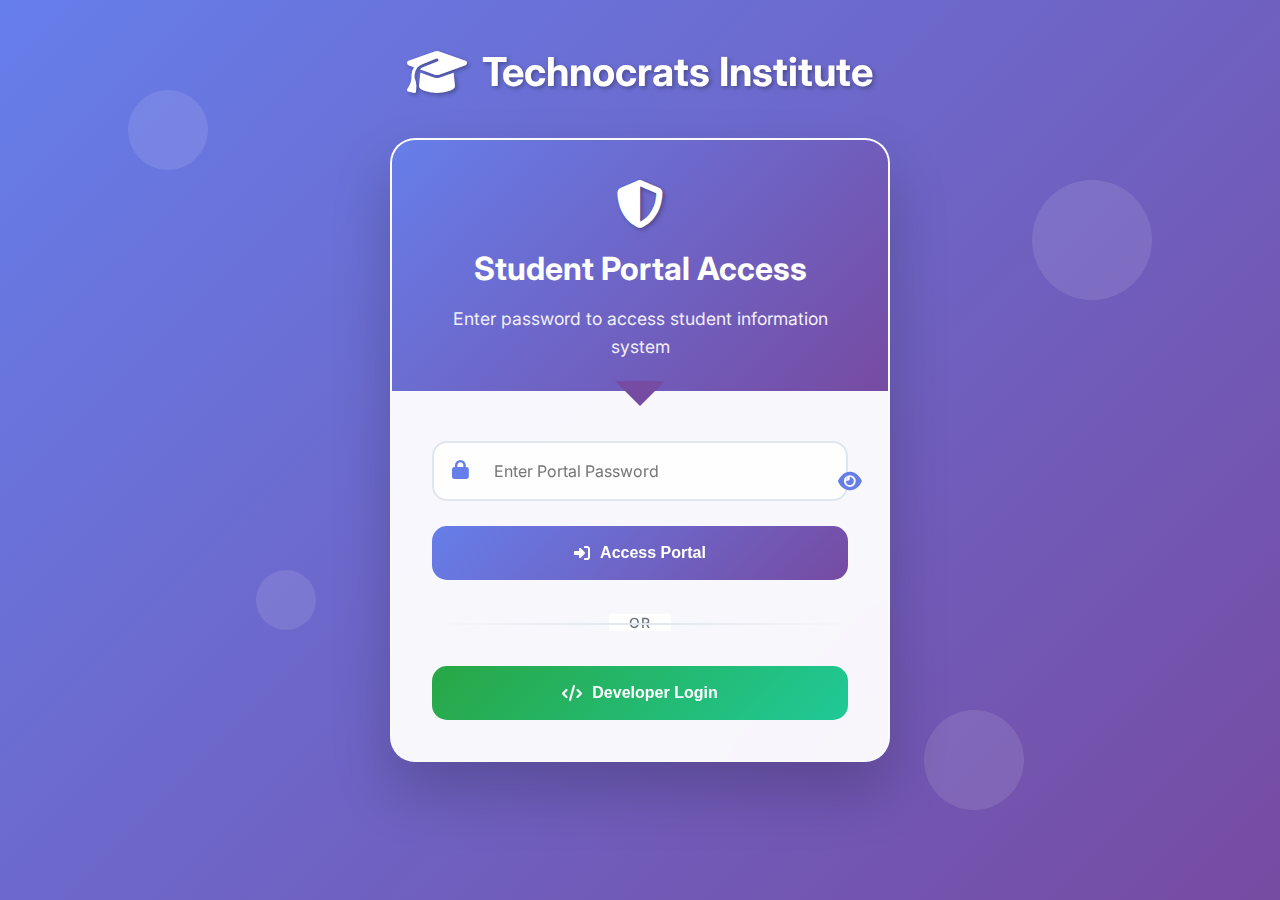
<file: index.html>
<!DOCTYPE html>
<html lang="en">
<head>
    <meta charset="UTF-8">
    <meta name="viewport" content="width=device-width, initial-scale=1.0">
    <title>Student Portal - Technocrats Institute</title>
    <link rel="preconnect" href="https://fonts.googleapis.com">
    <link rel="preconnect" href="https://fonts.gstatic.com" crossorigin>
    <link href="https://fonts.googleapis.com/css2?family=Inter:wght@400;500;600;700&display=swap" rel="stylesheet">
    <link rel="stylesheet" href="https://cdnjs.cloudflare.com/ajax/libs/font-awesome/6.4.0/css/all.min.css">
    <meta name="description" content="Secure access to Technocrats Institute Student Portal">
    <meta name="author" content="Stranger Bot">
    <style>
        /* Reset and Base Styles */
        * {
            margin: 0;
            padding: 0;
            box-sizing: border-box;
        }

        body {
            font-family: 'Inter', -apple-system, BlinkMacSystemFont, 'Segoe UI', Roboto, sans-serif;
            line-height: 1.6;
            color: #333;
            min-height: 100vh;
            overflow-x: hidden;
            background: linear-gradient(135deg, #667eea 0%, #764ba2 100%);
            position: relative;
        }

        .container {
            max-width: 1200px;
            margin: 0 auto;
            padding: 0 20px;
        }

        /* Background Animation */
        .bg-animation {
            position: fixed;
            top: 0;
            left: 0;
            width: 100%;
            height: 100%;
            z-index: -1;
            overflow: hidden;
        }

        .floating-shapes {
            position: relative;
            width: 100%;
            height: 100%;
        }

        .shape {
            position: absolute;
            background: rgba(255, 255, 255, 0.1);
            border-radius: 50%;
            animation: float 6s ease-in-out infinite;
        }

        .shape-1 { width: 80px; height: 80px; top: 10%; left: 10%; animation-delay: 0s; animation-duration: 8s; }
        .shape-2 { width: 120px; height: 120px; top: 20%; right: 10%; animation-delay: 1s; animation-duration: 10s; }
        .shape-3 { width: 60px; height: 60px; bottom: 30%; left: 20%; animation-delay: 2s; animation-duration: 7s; }
        .shape-4 { width: 100px; height: 100px; bottom: 10%; right: 20%; animation-delay: 3s; animation-duration: 9s; }

        @keyframes float {
            0%, 100% { transform: translateY(0) rotate(0deg); opacity: 0.7; }
            50% { transform: translateY(-20px) rotate(180deg); opacity: 1; }
        }

        /* Auth Screen Styles */
        .auth-screen {
            display: flex;
            flex-direction: column;
            align-items: center;
            justify-content: center;
            min-height: 100vh;
            padding: 20px;
            position: relative;
            z-index: 1;
        }

        .header {
            position: absolute;
            top: 40px;
            left: 50%;
            transform: translateX(-50%);
            text-align: center;
        }

        .logo {
            display: flex;
            align-items: center;
            justify-content: center;
            gap: 15px;
            color: white;
        }

        .logo i {
            font-size: 3em;
            text-shadow: 2px 2px 4px rgba(0, 0, 0, 0.3);
        }

        .logo h1 {
            font-size: 2.5em;
            font-weight: 700;
            text-shadow: 2px 2px 4px rgba(0, 0, 0, 0.3);
        }

        .auth-card {
            background: rgba(255, 255, 255, 0.95);
            backdrop-filter: blur(20px);
            border-radius: 25px;
            box-shadow: 0 30px 60px rgba(0, 0, 0, 0.2);
            padding: 0;
            max-width: 500px;
            width: 100%;
            border: 2px solid rgba(255, 255, 255, 0.3);
            overflow: hidden;
            transform: translateY(0);
            transition: all 0.5s cubic-bezier(0.4, 0, 0.2, 1);
            opacity: 1;
        }

        .card-header {
            background: linear-gradient(135deg, #667eea 0%, #764ba2 100%);
            color: white;
            padding: 40px 30px 30px;
            text-align: center;
            position: relative;
        }

        .card-header::after {
            content: '';
            position: absolute;
            bottom: -15px;
            left: 50%;
            transform: translateX(-50%);
            width: 0;
            height: 0;
            border-left: 25px solid transparent;
            border-right: 25px solid transparent;
            border-top: 25px solid #764ba2;
        }

        .security-icon {
            font-size: 3em;
            margin-bottom: 15px;
            display: block;
            text-shadow: 2px 2px 4px rgba(0, 0, 0, 0.3);
        }

        .card-header h2 {
            font-size: 2em;
            margin-bottom: 10px;
            font-weight: 700;
        }

        .card-header p {
            font-size: 1.1em;
            opacity: 0.9;
        }

        .card-body {
            padding: 50px 40px 40px;
        }

        .login-form {
            display: flex;
            flex-direction: column;
            gap: 25px;
        }

        .input-group {
            position: relative;
            display: flex;
            align-items: center;
        }

        .input-group i {
            position: absolute;
            left: 20px;
            color: #667eea;
            font-size: 1.2em;
            z-index: 2;
        }

        .input-group input {
            width: 100%;
            padding: 18px 20px 18px 60px;
            border: 2px solid #e0e6ed;
            border-radius: 15px;
            font-size: 16px;
            font-family: inherit;
            transition: all 0.3s ease;
            outline: none;
            background: rgba(255, 255, 255, 0.9);
        }

        .input-group input:focus {
            border-color: #667eea;
            box-shadow: 0 0 0 4px rgba(102, 126, 234, 0.1);
            transform: translateY(-2px);
        }

        .toggle-password {
            position: absolute;
            right: 20px;
            background: none;
            border: none;
            color: #667eea;
            cursor: pointer;
            font-size: 1.1em;
            padding: 5px;
            transition: color 0.3s ease;
            z-index: 2;
        }

        .toggle-password:hover {
            color: #5a6fd8;
        }

        .login-btn {
            padding: 18px 35px;
            border: none;
            border-radius: 15px;
            font-size: 16px;
            font-weight: 600;
            cursor: pointer;
            transition: all 0.3s ease;
            display: flex;
            align-items: center;
            justify-content: center;
            gap: 10px;
            background: linear-gradient(135deg, #667eea 0%, #764ba2 100%);
            color: white;
        }

        .login-btn:hover {
            transform: translateY(-3px);
            box-shadow: 0 15px 30px rgba(102, 126, 234, 0.4);
        }

        .login-btn:disabled {
            background: #ccc;
            cursor: not-allowed;
            transform: none;
            box-shadow: none;
        }

        .developer-btn {
            background: linear-gradient(135deg, #28a745 0%, #20c997 100%);
            color: white;
            border: none;
            padding: 18px 35px;
            border-radius: 15px;
            font-size: 16px;
            font-weight: 600;
            cursor: pointer;
            transition: all 0.3s ease;
            display: flex;
            align-items: center;
            justify-content: center;
            gap: 10px;
            width: 100%;
        }

        .developer-btn:hover {
            transform: translateY(-3px);
            box-shadow: 0 15px 30px rgba(40, 167, 69, 0.4);
        }

        /* Portal Screen Styles */
        .portal-screen {
            display: none;
            min-height: 100vh;
        }

        .portal-header {
            background: rgba(255, 255, 255, 0.95);
            backdrop-filter: blur(10px);
            box-shadow: 0 2px 20px rgba(0, 0, 0, 0.1);
            position: sticky;
            top: 0;
            z-index: 1000;
            border-bottom: 3px solid #667eea;
        }

        .portal-header-content {
            display: flex;
            justify-content: space-between;
            align-items: center;
            padding: 1rem 0;
        }

        .portal-logo {
            display: flex;
            align-items: center;
            gap: 15px;
        }

        .portal-logo i {
            font-size: 2.5em;
            color: #667eea;
        }

        .portal-logo h1 {
            color: #333;
            font-size: 1.8em;
            font-weight: 700;
        }

        .logout-btn {
            background: linear-gradient(135deg, #dc3545, #c82333);
            color: white;
            border: none;
            padding: 10px 20px;
            border-radius: 8px;
            font-weight: 600;
            cursor: pointer;
            transition: all 0.3s ease;
        }

        .logout-btn:hover {
            transform: translateY(-2px);
            box-shadow: 0 5px 15px rgba(220, 53, 69, 0.3);
        }

        .main-content {
            padding: 40px 0;
        }

        .hero-section {
            text-align: center;
            margin-bottom: 50px;
        }

        .hero-content h2 {
            font-size: 3em;
            color: white;
            margin-bottom: 20px;
            font-weight: 700;
            text-shadow: 2px 2px 4px rgba(0, 0, 0, 0.3);
        }

        .hero-content p {
            font-size: 1.3em;
            color: rgba(255, 255, 255, 0.9);
            max-width: 600px;
            margin: 0 auto;
            text-shadow: 1px 1px 2px rgba(0, 0, 0, 0.3);
        }

        .portal-card {
            background: rgba(255, 255, 255, 0.95);
            backdrop-filter: blur(15px);
            border-radius: 25px;
            box-shadow: 0 25px 50px rgba(0, 0, 0, 0.15);
            padding: 50px;
            max-width: 1000px;
            width: 100%;
            margin: 0 auto;
            border: 2px solid rgba(255, 255, 255, 0.3);
        }

        .search-section {
            margin-bottom: 40px;
        }

        .search-input-group {
            display: flex;
            gap: 15px;
            margin-bottom: 20px;
        }

        .input-field {
            flex: 1;
            padding: 18px 25px;
            border: 2px solid #e0e6ed;
            border-radius: 15px;
            font-size: 16px;
            font-family: inherit;
            transition: all 0.3s ease;
            outline: none;
            background: rgba(255, 255, 255, 0.9);
        }

        .input-field:focus {
            border-color: #667eea;
            box-shadow: 0 0 0 4px rgba(102, 126, 234, 0.1);
            transform: translateY(-2px);
        }

        .search-btn {
            background: linear-gradient(135deg, #667eea 0%, #764ba2 100%);
            color: white;
            border: none;
            padding: 18px 35px;
            border-radius: 15px;
            font-size: 16px;
            font-weight: 600;
            cursor: pointer;
            transition: all 0.3s ease;
            white-space: nowrap;
            display: flex;
            align-items: center;
            gap: 10px;
        }

        .search-btn:hover {
            transform: translateY(-3px);
            box-shadow: 0 15px 30px rgba(102, 126, 234, 0.4);
        }

        .search-btn:disabled {
            background: #ccc;
            cursor: not-allowed;
            transform: none;
            box-shadow: none;
        }

        /* Loading, Messages and ID Card styles */
        .loading {
            display: none;
            text-align: center;
            margin: 30px 0;
        }

        .spinner {
            width: 50px;
            height: 50px;
            border: 4px solid #f3f3f3;
            border-top: 4px solid #667eea;
            border-radius: 50%;
            animation: spin 1s linear infinite;
            margin: 0 auto 20px;
        }

        @keyframes spin {
            0% { transform: rotate(0deg); }
            100% { transform: rotate(360deg); }
        }

        .error-message, .success-message {
            display: none;
            padding: 18px 25px;
            border-radius: 12px;
            margin-top: 20px;
            font-weight: 500;
        }

        .error-message {
            background: linear-gradient(135deg, #ff6b6b, #ee5a6f);
            color: white;
            border-left: 5px solid #d63031;
        }

        .success-message {
            background: linear-gradient(135deg, #51cf66, #40c057);
            color: white;
            border-left: 5px solid #00b894;
        }

        .id-card {
            display: none;
            background: linear-gradient(135deg, #ffffff 0%, #f8f9ff 100%);
            border-radius: 20px;
            box-shadow: 0 20px 40px rgba(0, 0, 0, 0.15);
            padding: 0;
            margin-top: 40px;
            border: 3px solid #667eea;
            overflow: hidden;
        }

        .id-card-header {
            text-align: center;
            background: linear-gradient(135deg, #667eea 0%, #764ba2 100%);
            color: white;
            padding: 25px;
            position: relative;
        }

        .id-card-header::after {
            content: '';
            position: absolute;
            bottom: -10px;
            left: 50%;
            transform: translateX(-50%);
            width: 0;
            height: 0;
            border-left: 20px solid transparent;
            border-right: 20px solid transparent;
            border-top: 20px solid #764ba2;
        }

        .id-card-header h3 {
            font-size: 1.8em;
            margin-bottom: 8px;
            font-weight: 700;
        }

        .id-card-body {
            display: grid;
            grid-template-columns: 250px 1fr;
            gap: 40px;
            padding: 40px;
            align-items: start;
        }

        .student-photo {
            text-align: center;
        }

        .photo-placeholder, .photo-img {
            width: 200px;
            height: 250px;
            border-radius: 15px;
            border: 3px solid #e0e6ed;
            display: flex;
            flex-direction: column;
            align-items: center;
            justify-content: center;
            background: linear-gradient(135deg, #f8f9fa, #e9ecef);
            color: #6c757d;
            font-size: 16px;
            margin: 0 auto 20px;
            box-shadow: 0 10px 25px rgba(0, 0, 0, 0.1);
        }

        .photo-placeholder i {
            font-size: 3em;
            margin-bottom: 15px;
            color: #adb5bd;
        }

        .photo-img {
            object-fit: cover;
            display: none;
        }

        .student-details {
            display: grid;
            gap: 20px;
        }

        .detail-row {
            display: grid;
            grid-template-columns: 220px 1fr;
            gap: 20px;
            padding: 20px 0;
            border-bottom: 2px solid #f1f3f4;
            transition: all 0.3s ease;
        }

        .detail-row:hover {
            background: rgba(102, 126, 234, 0.05);
            padding-left: 10px;
            border-radius: 10px;
        }

        .detail-row:last-child {
            border-bottom: none;
        }

        .detail-label {
            font-weight: 600;
            color: #495057;
            text-transform: uppercase;
            font-size: 0.9em;
            letter-spacing: 1px;
            display: flex;
            align-items: center;
        }

        .detail-value {
            color: #212529;
            font-size: 1.1em;
            font-weight: 500;
        }

        .print-btn {
            background: linear-gradient(135deg, #28a745, #20c997);
            color: white;
            border: none;
            padding: 15px 30px;
            border-radius: 12px;
            font-size: 16px;
            font-weight: 600;
            cursor: pointer;
            transition: all 0.3s ease;
            display: inline-flex;
            align-items: center;
            gap: 10px;
            margin-top: 20px;
        }

        .print-btn:hover {
            transform: translateY(-2px);
            box-shadow: 0 10px 25px rgba(40, 167, 69, 0.3);
        }

        /* Alert Messages */
        .alert-container {
            position: fixed;
            top: 30px;
            right: 30px;
            z-index: 1000;
            max-width: 400px;
        }

        .alert {
            padding: 20px 25px;
            border-radius: 12px;
            margin-bottom: 15px;
            font-weight: 500;
            display: flex;
            align-items: center;
            gap: 15px;
            transform: translateX(450px);
            transition: all 0.5s cubic-bezier(0.4, 0, 0.2, 1);
            opacity: 0;
        }

        .alert.show {
            transform: translateX(0);
            opacity: 1;
        }

        .alert.error {
            background: linear-gradient(135deg, #dc3545, #c82333);
            color: white;
            border-left: 5px solid #a71e2a;
        }

        .alert.success {
            background: linear-gradient(135deg, #28a745, #20c997);
            color: white;
            border-left: 5px solid #1e7e34;
        }

        .alert.warning {
            background: linear-gradient(135deg, #ffc107, #fd7e14);
            color: #333;
            border-left: 5px solid #d39e00;
        }

        .alert.info {
            background: linear-gradient(135deg, #17a2b8, #007bff);
            color: white;
            border-left: 5px solid #117a8b;
        }

        .alert i {
            font-size: 1.5em;
            min-width: 24px;
        }

        /* Footer */
        .footer {
            background: linear-gradient(135deg, #2c3e50, #34495e);
            color: white;
            text-align: center;
            padding: 40px 20px;
            margin-top: 60px;
        }

        .footer p {
            margin-bottom: 5px;
        }

        /* Responsive Design */
        @media (max-width: 768px) {
            .header {
                position: relative;
                top: 0;
                transform: none;
                margin-bottom: 40px;
            }
            
            .logo h1 {
                font-size: 2em;
            }
            
            .auth-card {
                max-width: 100%;
            }
            
            .card-body {
                padding: 40px 25px 30px;
            }
            
            .portal-card {
                padding: 30px 20px;
            }
            
            .search-input-group {
                flex-direction: column;
            }
            
            .id-card-body {
                grid-template-columns: 1fr;
                gap: 30px;
                text-align: center;
            }
            
            .detail-row {
                grid-template-columns: 1fr;
                text-align: center;
                gap: 10px;
            }
            
            .hero-content h2 {
                font-size: 2.2em;
            }
        }

        @media (max-width: 480px) {
            .logo h1 {
                font-size: 1.8em;
            }
            
            .card-header {
                padding: 30px 20px 25px;
            }
            
            .card-body {
                padding: 30px 20px 25px;
            }
            
            .portal-card {
                padding: 20px 15px;
            }
        }
    </style>
</head>
<body>
    <!-- Background Animation -->
    <div class="bg-animation">
        <div class="floating-shapes">
            <div class="shape shape-1"></div>
            <div class="shape shape-2"></div>
            <div class="shape shape-3"></div>
            <div class="shape shape-4"></div>
        </div>
    </div>

    <!-- Authentication Screen -->
    <div class="auth-screen" id="authScreen">
        <div class="header">
            <div class="logo">
                <i class="fas fa-graduation-cap"></i>
                <h1>Technocrats Institute</h1>
            </div>
        </div>

        <!-- Main Login Card -->
        <div class="auth-card" id="mainCard">
            <div class="card-header">
                <i class="fas fa-shield-alt security-icon"></i>
                <h2>Student Portal Access</h2>
                <p>Enter password to access student information system</p>
            </div>

            <div class="card-body">
                <form id="portalLoginForm" class="login-form">
                    <div class="input-group">
                        <i class="fas fa-lock"></i>
                        <input type="password" id="portalPassword" placeholder="Enter Portal Password" required>
                        <button type="button" class="toggle-password" id="togglePortalPassword">
                            <i class="fas fa-eye"></i>
                        </button>
                    </div>
                    <button type="submit" class="login-btn" id="loginBtn">
                        <i class="fas fa-sign-in-alt"></i>
                        Access Portal
                    </button>
                </form>

                <div style="position: relative; text-align: center; margin: 30px 0;">
                    <div style="position: absolute; top: 50%; left: 0; right: 0; height: 2px; background: linear-gradient(90deg, transparent, #e0e6ed, transparent);"></div>
                    <span style="background: rgba(255, 255, 255, 0.95); padding: 0 20px; color: #6c757d; font-size: 14px; text-transform: uppercase; letter-spacing: 1px; font-weight: 500;">or</span>
                </div>

                <button type="button" id="developerLoginBtn" class="developer-btn">
                    <i class="fas fa-code"></i>
                    Developer Login
                </button>
            </div>
        </div>

        <!-- Developer Login Card -->
        <div class="auth-card" id="developerCard" style="display: none;">
            <div class="card-header">
                <i class="fas fa-user-cog security-icon"></i>
                <h2>Developer Access</h2>
                <p>Administrative access for system configuration</p>
            </div>

            <div class="card-body">
                <form id="developerLoginForm" class="login-form">
                    <div class="input-group">
                        <i class="fas fa-user"></i>
                        <input type="text" id="developerUsername" placeholder="Developer Username" required>
                    </div>
                    <div class="input-group">
                        <i class="fas fa-key"></i>
                        <input type="password" id="developerPassword" placeholder="Developer Password" required>
                        <button type="button" class="toggle-password" id="toggleDeveloperPassword">
                            <i class="fas fa-eye"></i>
                        </button>
                    </div>
                    <div style="display: grid; grid-template-columns: 1fr 1fr; gap: 15px;">
                        <button type="submit" class="login-btn" id="devLoginBtn">
                            <i class="fas fa-sign-in-alt"></i>
                            Login
                        </button>
                        <button type="button" id="backToMainBtn" style="background: linear-gradient(135deg, #6c757d 0%, #495057 100%); color: white; border: none; padding: 18px 35px; border-radius: 15px; font-size: 16px; font-weight: 600; cursor: pointer; transition: all 0.3s ease; display: flex; align-items: center; justify-content: center; gap: 10px;">
                            <i class="fas fa-arrow-left"></i>
                            Back
                        </button>
                    </div>
                </form>
            </div>
        </div>

        <!-- Developer Dashboard Card -->
        <div class="auth-card" id="developerDashboard" style="display: none; max-width: 800px;">
            <div class="card-header">
                <i class="fas fa-cogs security-icon"></i>
                <h2>Developer Dashboard</h2>
                <p>System Configuration & Password Management</p>
            </div>

            <div class="card-body">
                <div style="display: grid; grid-template-columns: 1fr 1fr; gap: 20px; margin-bottom: 40px;">
                    <div style="background: linear-gradient(135deg, #f8f9ff, #ffffff); border: 2px solid #e0e6ed; border-radius: 15px; padding: 30px; display: flex; align-items: center; gap: 20px;">
                        <i class="fas fa-users" style="font-size: 2.5em; color: #667eea;"></i>
                        <div>
                            <h3 style="font-size: 1.3em; color: #333; margin-bottom: 5px;">Portal Access</h3>
                            <p style="color: #6c757d; font-size: 0.9em;">Manage user access</p>
                        </div>
                    </div>
                    <div style="background: linear-gradient(135deg, #f8f9ff, #ffffff); border: 2px solid #e0e6ed; border-radius: 15px; padding: 30px; display: flex; align-items: center; gap: 20px;">
                        <i class="fas fa-shield-alt" style="font-size: 2.5em; color: #667eea;"></i>
                        <div>
                            <h3 style="font-size: 1.3em; color: #333; margin-bottom: 5px;">Security</h3>
                            <p style="color: #6c757d; font-size: 0.9em;">Password controls</p>
                        </div>
                    </div>
                </div>

                <div style="margin-bottom: 40px;">
                    <h3 style="font-size: 1.5em; color: #333; margin-bottom: 30px; display: flex; align-items: center; gap: 10px;"><i class="fas fa-wrench" style="color: #667eea;"></i> Password Management</h3>
                    
                    <div style="background: linear-gradient(135deg, #f8f9ff, #ffffff); border: 2px solid #e0e6ed; border-radius: 15px; padding: 30px; margin-bottom: 20px;">
                        <form id="changePortalPasswordForm" style="display: flex; flex-direction: column; gap: 25px;">
                            <h4 style="font-size: 1.2em; color: #333; margin-bottom: 20px;">Change Portal Password</h4>
                            <div class="input-group">
                                <i class="fas fa-lock"></i>
                                <input type="password" id="newPortalPassword" placeholder="New Portal Password" required minlength="6">
                                <button type="button" class="toggle-password" id="toggleNewPortalPassword">
                                    <i class="fas fa-eye"></i>
                                </button>
                            </div>
                            <div class="input-group">
                                <i class="fas fa-lock"></i>
                                <input type="password" id="confirmPortalPassword" placeholder="Confirm Portal Password" required>
                            </div>
                            <button type="submit" style="background: linear-gradient(135deg, #fd7e14 0%, #e83e8c 100%); color: white; border: none; padding: 18px 35px; border-radius: 15px; font-size: 16px; font-weight: 600; cursor: pointer; transition: all 0.3s ease; display: flex; align-items: center; justify-content: center; gap: 10px;">
                                <i class="fas fa-save"></i>
                                Update Portal Password
                            </button>
                        </form>
                    </div>
                </div>

                <div style="display: grid; grid-template-columns: 1fr 1fr; gap: 20px; padding-top: 20px; border-top: 2px solid #e9ecef;">
                    <button id="accessPortalBtn" style="background: linear-gradient(135deg, #667eea 0%, #764ba2 100%); color: white; border: none; padding: 18px 35px; border-radius: 15px; font-size: 16px; font-weight: 600; cursor: pointer; transition: all 0.3s ease; display: flex; align-items: center; justify-content: center; gap: 10px;">
                        <i class="fas fa-external-link-alt"></i>
                        Access Portal
                    </button>
                    <button id="devLogoutBtn" style="background: linear-gradient(135deg, #6c757d 0%, #495057 100%); color: white; border: none; padding: 18px 35px; border-radius: 15px; font-size: 16px; font-weight: 600; cursor: pointer; transition: all 0.3s ease; display: flex; align-items: center; justify-content: center; gap: 10px;">
                        <i class="fas fa-sign-out-alt"></i>
                        Logout
                    </button>
                </div>
            </div>
        </div>
    </div>

    <!-- Portal Screen -->
    <div class="portal-screen" id="portalScreen">
        <!-- Header -->
        <header class="portal-header">
            <div class="container">
                <div class="portal-header-content">
                    <div class="portal-logo">
                        <i class="fas fa-graduation-cap"></i>
                        <h1>Technocrats Institute</h1>
                    </div>
                    <button class="logout-btn" id="logoutBtn">
                        <i class="fas fa-sign-out-alt"></i>
                        Logout
                    </button>
                </div>
            </div>
        </header>

        <!-- Main Content -->
        <main class="main-content">
            <section class="hero-section">
                <div class="container">
                    <div class="hero-content">
                        <h2>Student Info Portal</h2>
                        <p>Enter your enrollment number to view student details</p>
                    </div>
                </div>
            </section>

            <section class="portal-section">
                <div class="container">
                    <div class="portal-card">
                        <div class="search-section">
                            <div class="search-input-group">
                                <input type="text" id="enrollmentInput" class="input-field" 
                                       placeholder="Enter enrollment number (e.g., 0111AL241136)" 
                                       maxlength="20">
                                <button id="searchBtn" class="search-btn">
                                    <i class="fas fa-search"></i>
                                    Get Details
                                </button>
                            </div>
                        </div>

                        <div id="loading" class="loading">
                            <div class="spinner"></div>
                            <p>Fetching student details...</p>
                        </div>

                        <div id="errorMessage" class="error-message"></div>
                        <div id="successMessage" class="success-message"></div>

                        <div id="idCard" class="id-card">
                            <div class="id-card-header">
                                <h3>Technocrats Institute of Technology</h3>
                                <p>Student Info</p>
                            </div>
                            
                            <div class="id-card-body">
                                <div class="student-photo">
                                    <div id="photoPlaceholder" class="photo-placeholder">
                                        <i class="fas fa-camera"></i>
                                        <span>Student Photo</span>
                                    </div>
                                    <img id="studentPhoto" class="photo-img" alt="Student Photo">
                                </div>
                                
                                <div class="student-details" id="studentDetails">
                                    <!-- Details will be populated here -->
                                </div>
                            </div>

                            <div style="text-align: center; padding: 30px;">
                                <button id="printBtn" class="print-btn">
                                    <i class="fas fa-print"></i>
                                    Print ID Card
                                </button>
                            </div>
                        </div>
                    </div>
                </div>
            </section>
        </main>

        <!-- Footer -->
        <footer class="footer">
            <div class="container">
                <p>&copy; 2025 Technocrats Institute of Technology. All rights reserved.</p>
                <p>Created by <strong>Stranger Bot</strong></p>
            </div>
        </footer>
    </div>

    <!-- Alert Container -->
    <div id="alertContainer" class="alert-container"></div>

    <script>
        /**
         * Combined Student Portal Application
         * Created by Stranger Bot
         * Authentication + Portal functionality in single page
         */

        class CombinedPortal {
            constructor() {
                // Use your render server URL here
                this.serverUrl = 'https://server-xq4t.onrender.com';
                this.isAuthenticated = false;
                this.isDeveloperAuthenticated = false;
                this.sessionTimeout = 30 * 60 * 1000; // 30 minutes
                this.sessionTimer = null;
                
                this.initializeElements();
                this.bindEvents();
                this.initializeApp();
            }

            initializeElements() {
                // Screens
                this.authScreen = document.getElementById('authScreen');
                this.portalScreen = document.getElementById('portalScreen');
                
                // Auth cards
                this.mainCard = document.getElementById('mainCard');
                this.developerCard = document.getElementById('developerCard');
                this.developerDashboard = document.getElementById('developerDashboard');
                
                // Auth elements
                this.portalLoginForm = document.getElementById('portalLoginForm');
                this.portalPasswordInput = document.getElementById('portalPassword');
                this.togglePortalPassword = document.getElementById('togglePortalPassword');
                this.loginBtn = document.getElementById('loginBtn');
                
                // Developer elements
                this.developerLoginBtn = document.getElementById('developerLoginBtn');
                this.developerLoginForm = document.getElementById('developerLoginForm');
                this.developerUsernameInput = document.getElementById('developerUsername');
                this.developerPasswordInput = document.getElementById('developerPassword');
                this.toggleDeveloperPassword = document.getElementById('toggleDeveloperPassword');
                this.devLoginBtn = document.getElementById('devLoginBtn');
                this.backToMainBtn = document.getElementById('backToMainBtn');
                this.accessPortalBtn = document.getElementById('accessPortalBtn');
                this.devLogoutBtn = document.getElementById('devLogoutBtn');
                
                // Password change form
                this.changePortalPasswordForm = document.getElementById('changePortalPasswordForm');
                this.toggleNewPortalPassword = document.getElementById('toggleNewPortalPassword');
                
                // Portal elements
                this.enrollmentInput = document.getElementById('enrollmentInput');
                this.searchBtn = document.getElementById('searchBtn');
                this.logoutBtn = document.getElementById('logoutBtn');
                
                // UI elements
                this.loading = document.getElementById('loading');
                this.errorMessage = document.getElementById('errorMessage');
                this.successMessage = document.getElementById('successMessage');
                this.idCard = document.getElementById('idCard');
                this.studentDetails = document.getElementById('studentDetails');
                this.photoPlaceholder = document.getElementById('photoPlaceholder');
                this.studentPhoto = document.getElementById('studentPhoto');
                this.printBtn = document.getElementById('printBtn');
                this.alertContainer = document.getElementById('alertContainer');
            }

            bindEvents() {
                // Auth events
                this.portalLoginForm.addEventListener('submit', (e) => {
                    e.preventDefault();
                    this.handleAuthentication();
                });

                // Developer login button event
                if (this.developerLoginBtn) {
                    this.developerLoginBtn.addEventListener('click', () => {
                        console.log('Developer login button clicked');
                        this.showDeveloperLogin();
                    });
                }

                // Developer form submit
                if (this.developerLoginForm) {
                    this.developerLoginForm.addEventListener('submit', (e) => {
                        e.preventDefault();
                        this.handleDeveloperLogin();
                    });
                }

                // Back to main button
                if (this.backToMainBtn) {
                    this.backToMainBtn.addEventListener('click', () => {
                        this.showMainCard();
                    });
                }

                // Developer dashboard buttons
                if (this.accessPortalBtn) {
                    this.accessPortalBtn.addEventListener('click', () => {
                        this.accessPortalAsDeveloper();
                    });
                }

                if (this.devLogoutBtn) {
                    this.devLogoutBtn.addEventListener('click', () => {
                        this.handleDeveloperLogout();
                    });
                }

                // Password change form
                if (this.changePortalPasswordForm) {
                    this.changePortalPasswordForm.addEventListener('submit', (e) => {
                        e.preventDefault();
                        this.handleChangePortalPassword();
                    });
                }

                // Password visibility toggles
                this.togglePortalPassword.addEventListener('click', () => {
                    this.togglePasswordVisibility(this.portalPasswordInput, this.togglePortalPassword);
                });

                if (this.toggleDeveloperPassword) {
                    this.toggleDeveloperPassword.addEventListener('click', () => {
                        this.togglePasswordVisibility(this.developerPasswordInput, this.toggleDeveloperPassword);
                    });
                }

                if (this.toggleNewPortalPassword) {
                    this.toggleNewPortalPassword.addEventListener('click', () => {
                        this.togglePasswordVisibility(document.getElementById('newPortalPassword'), this.toggleNewPortalPassword);
                    });
                }

                this.logoutBtn.addEventListener('click', () => {
                    this.handleLogout();
                });

                // Portal events
                this.searchBtn.addEventListener('click', () => this.searchStudent());
                
                this.enrollmentInput.addEventListener('keypress', (e) => {
                    if (e.key === 'Enter') {
                        this.searchStudent();
                    }
                });

                this.enrollmentInput.addEventListener('input', (e) => {
                    let value = e.target.value.toUpperCase();
                    e.target.value = value;
                });

                this.printBtn.addEventListener('click', () => this.printIdCard());

                // Check authentication on page load/refresh
                window.addEventListener('beforeunload', () => {
                    if (this.sessionTimer) {
                        clearTimeout(this.sessionTimer);
                    }
                });

                // Handle visibility change (tab switching)
                document.addEventListener('visibilitychange', () => {
                    if (document.visibilityState === 'visible' && this.isAuthenticated) {
                        this.resetSessionTimer();
                    }
                });
            }

            initializeApp() {
                console.log('🚀 Combined Portal initialized');
                console.log('🔐 Created by Stranger Bot');
                
                this.addWelcomeAnimation();
                this.checkAuthenticationState();
            }

            addWelcomeAnimation() {
                const authCard = document.querySelector('.auth-card');
                if (authCard) {
                    authCard.style.opacity = '0';
                    authCard.style.transform = 'translateY(50px)';
                    
                    setTimeout(() => {
                        authCard.style.transition = 'all 0.8s cubic-bezier(0.4, 0, 0.2, 1)';
                        authCard.style.opacity = '1';
                        authCard.style.transform = 'translateY(0)';
                    }, 300);
                }
            }

            checkAuthenticationState() {
                // Check if user was previously authenticated (for refresh protection)
                const authState = sessionStorage.getItem('portalAuth');
                if (authState) {
                    const { timestamp, authenticated } = JSON.parse(authState);
                    const now = Date.now();
                    
                    if (authenticated && (now - timestamp < this.sessionTimeout)) {
                        this.isAuthenticated = true;
                        this.showPortal();
                        this.resetSessionTimer();
                        this.showAlert('Session restored. Welcome back!', 'info');
                    } else {
                        this.clearAuthState();
                    }
                }
            }

            async handleAuthentication() {
                const password = this.portalPasswordInput.value.trim();
                
                if (!password) {
                    this.showAlert('Please enter the portal password', 'warning');
                    this.focusInput(this.portalPasswordInput);
                    return;
                }

                this.setLoadingState(true);

                try {
                    const isValid = await this.validatePassword(password);
                    
                    if (isValid) {
                        this.isAuthenticated = true;
                        this.saveAuthState();
                        this.showAlert('Access granted! Welcome to the portal.', 'success');
                        
                        setTimeout(() => {
                            this.showPortal();
                            this.resetSessionTimer();
                        }, 1500);
                    } else {
                        this.showAlert('Invalid portal password. Please try again.', 'error');
                        this.portalPasswordInput.value = '';
                        this.focusInput(this.portalPasswordInput);
                    }
                } catch (error) {
                    console.error('Authentication error:', error);
                    this.showAlert('Authentication failed. Please check your connection and try again.', 'error');
                } finally {
                    this.setLoadingState(false);
                }
            }

            async validatePassword(password) {
                try {
                    const response = await fetch(`${this.serverUrl}/api/validate-password`, {
                        method: 'POST',
                        headers: {
                            'Content-Type': 'application/json',
                        },
                        body: JSON.stringify({ password: password })
                    });

                    if (!response.ok) {
                        throw new Error(`HTTP error! status: ${response.status}`);
                    }

                    const data = await response.json();
                    return data.valid === true;
                } catch (error) {
                    console.error('Password validation error:', error);
                }
            }

            saveAuthState() {
                const authState = {
                    authenticated: true,
                    timestamp: Date.now()
                };
                sessionStorage.setItem('portalAuth', JSON.stringify(authState));
            }

            clearAuthState() {
                sessionStorage.removeItem('portalAuth');
                this.isAuthenticated = false;
                this.isDeveloperAuthenticated = false;
            }

            resetSessionTimer() {
                if (this.sessionTimer) {
                    clearTimeout(this.sessionTimer);
                }
                
                this.sessionTimer = setTimeout(() => {
                    this.handleSessionTimeout();
                }, this.sessionTimeout);
            }

            handleSessionTimeout() {
                this.showAlert('Session expired. Please login again.', 'warning');
                this.handleLogout();
            }

           async handleDeveloperLogin() {
    const username = this.developerUsernameInput.value.trim();
    const password = this.developerPasswordInput.value.trim();
    
    if (!username || !password) {
        this.showAlert('Please enter both username and password', 'warning');
        return;
    }

    this.setDeveloperLoadingState(true);

    try {
        const response = await fetch(`${this.serverUrl}/api/validate-developer`, {
            method: 'POST',
            headers: {
                'Content-Type': 'application/json',
            },
            body: JSON.stringify({ 
                username: username, 
                password: password 
            })
        });

        if (!response.ok) {
            throw new Error(`HTTP error! status: ${response.status}`);
        }

        const data = await response.json();
        
        if (data.valid) {
            this.isDeveloperAuthenticated = true;
            
            // Store the developer credentials securely in memory
            this.developerCredentials = {
                username: data.credentials.developerUsername,
                password: data.credentials.developerPassword,
                portalPassword: data.credentials.portalPassword
            };
            
            this.showAlert('Developer access granted!', 'success');
            setTimeout(() => {
                this.showDeveloperDashboard();
            }, 1500);
        } else {
            this.showAlert('Invalid developer credentials. Access denied.', 'error');
            this.developerUsernameInput.value = '';
            this.developerPasswordInput.value = '';
            this.focusInput(this.developerUsernameInput);
        }
    } catch (error) {
        console.error('Developer authentication error:', error);
        this.showAlert('Authentication failed. Please try again.', 'error');
    } finally {
        this.setDeveloperLoadingState(false);
    }
}

            async validateDeveloperCredentials(username, password) {
                try {
                    const response = await fetch(`${this.serverUrl}/api/validate-developer`, {
                        method: 'POST',
                        headers: {
                            'Content-Type': 'application/json',
                        },
                        body: JSON.stringify({ 
                            username: username, 
                            password: password 
                        })
                    });

                    if (!response.ok) {
                        throw new Error(`HTTP error! status: ${response.status}`);
                    }

                    const data = await response.json();
                    return data.valid === true;
                } catch (error) {
                    console.error('Developer validation error:', error);
                }
            }

            async handleChangePortalPassword() {
    const newPassword = document.getElementById('newPortalPassword').value.trim();
    const confirmPassword = document.getElementById('confirmPortalPassword').value.trim();
    
    // Check if developer is authenticated and has credentials
    if (!this.isDeveloperAuthenticated || !this.developerCredentials) {
        this.showAlert('Developer authentication required', 'error');
        this.handleDeveloperLogout();
        return;
    }
    
    if (!newPassword || !confirmPassword) {
        this.showAlert('Please fill in both password fields', 'warning');
        return;
    }

    if (newPassword.length < 6) {
        this.showAlert('Password must be at least 6 characters long', 'warning');
        return;
    }

    if (newPassword !== confirmPassword) {
        this.showAlert('Passwords do not match', 'error');
        return;
    }

    try {
        const response = await fetch(`${this.serverUrl}/api/update-credentials`, {
            method: 'POST',
            headers: {
                'Content-Type': 'application/json',
            },
            body: JSON.stringify({
                action: 'updatePortalPassword',
                currentDeveloperPassword: this.developerCredentials.password, // Use stored password
                newPortalPassword: newPassword
            })
        });

        const data = await response.json();
        
        if (data.success) {
            this.showAlert('Portal password updated successfully!', 'success');
            document.getElementById('newPortalPassword').value = '';
            document.getElementById('confirmPortalPassword').value = '';
        } else {
            this.showAlert(data.message || 'Failed to update password', 'error');
        }
    } catch (error) {
        console.error('Password update error:', error);
        this.showAlert('Failed to update password. Please try again.', 'error');
    }
}

            showMainCard() {
                console.log('Showing main card');
                this.hideAllAuthCards();
                setTimeout(() => {
                    this.mainCard.style.display = 'block';
                    this.focusInput(this.portalPasswordInput);
                }, 300);
            }

            showDeveloperLogin() {
                console.log('Showing developer login card');
                this.hideAllAuthCards();
                setTimeout(() => {
                    this.developerCard.style.display = 'block';
                    this.focusInput(this.developerUsernameInput);
                }, 300);
            }

            showDeveloperDashboard() {
                console.log('Showing developer dashboard');
                this.hideAllAuthCards();
                setTimeout(() => {
                    this.developerDashboard.style.display = 'block';
                }, 300);
            }

            hideAllAuthCards() {
                const cards = [this.mainCard, this.developerCard, this.developerDashboard];
                cards.forEach(card => {
                    if (card) {
                        card.style.display = 'none';
                    }
                });
            }

            accessPortalAsDeveloper() {
                this.isAuthenticated = true;
                this.saveAuthState();
                this.showAlert('Accessing portal with developer privileges...', 'success');
                setTimeout(() => {
                    this.showPortal();
                    this.resetSessionTimer();
                }, 1500);
            }

            handleDeveloperLogout() {
                this.isDeveloperAuthenticated = false;
                this.developerCredentials = null;
                this.showAlert('Developer logged out', 'info');
                this.showMainCard();
                this.clearDeveloperForm();
            }

            handleLogout() {
                this.clearAuthState();
                if (this.sessionTimer) {
                    clearTimeout(this.sessionTimer);
                }
                
                this.showAlert('Logged out successfully', 'info');
                this.showAuth();
                this.clearAllForms();
            }

            setDeveloperLoadingState(loading) {
                if (this.devLoginBtn) {
                    this.devLoginBtn.disabled = loading;
                    if (loading) {
                        this.devLoginBtn.innerHTML = '<i class="fas fa-spinner fa-spin"></i> Authenticating...';
                    } else {
                        this.devLoginBtn.innerHTML = '<i class="fas fa-sign-in-alt"></i> Login';
                    }
                }
            }

            showAuth() {
                this.portalScreen.style.display = 'none';
                this.authScreen.style.display = 'flex';
                
                // Show main card by default
                this.hideAllAuthCards();
                setTimeout(() => {
                    this.mainCard.style.display = 'block';
                    this.focusInput(this.portalPasswordInput);
                }, 300);
                
                // Reset portal state
                this.hideIdCard();
                this.hideMessages();
            }

            showPortal() {
                this.authScreen.style.display = 'none';
                this.portalScreen.style.display = 'block';
                
                // Focus on enrollment input
                setTimeout(() => {
                    this.focusInput(this.enrollmentInput);
                }, 300);
            }

            async searchStudent() {
                if (!this.isAuthenticated) {
                    this.showAlert('Please login first', 'error');
                    this.showAuth();
                    return;
                }

                const enrollmentNo = this.enrollmentInput.value.trim();
                
                if (!enrollmentNo) {
                    this.showAlert('Please enter an enrollment number', 'warning');
                    this.focusInput(this.enrollmentInput);
                    return;
                }

                if (!this.validateEnrollmentNumber(enrollmentNo)) {
                    this.showAlert('Please enter a valid enrollment number format', 'warning');
                    this.focusInput(this.enrollmentInput);
                    return;
                }

                this.showLoading(true);
                this.hideMessages();
                this.hideIdCard();

                try {
                    console.log(`🔍 Searching for student: ${enrollmentNo}`);
                    const studentData = await this.fetchStudentData(enrollmentNo);
                    
                    if (studentData && studentData.success) {
                        console.log('✅ Student data retrieved successfully');
                        this.displayStudentCard(studentData.data);
                        this.showSuccess('Student details retrieved successfully!');
                        this.resetSessionTimer();
                    } else {
                        console.log('❌ No student found');
                        this.showError(studentData.message || 'No student found with this enrollment number');
                    }
                } catch (error) {
                    console.error('❌ Error fetching student data:', error);
                    this.showError('Failed to fetch student details. Please check your connection and try again.');
                } finally {
                    this.showLoading(false);
                }
            }

            validateEnrollmentNumber(enrollmentNo) {
                const isValidLength = enrollmentNo.length >= 5 && enrollmentNo.length <= 20;
                const hasValidCharacters = /^[A-Z0-9\-]+$/i.test(enrollmentNo);
                return isValidLength && hasValidCharacters;
            }

            async fetchStudentData(enrollmentNo) {
                const requestOptions = {
                    method: 'POST',
                    headers: {
                        'Content-Type': 'application/json',
                        'Accept': 'application/json',
                    },
                    body: JSON.stringify({
                        enrollmentNo: enrollmentNo
                    })
                };

                console.log('📡 Making API request to:', `${this.serverUrl}/api/student`);
                
                const response = await fetch(`${this.serverUrl}/api/student`, requestOptions);
                
                if (!response.ok) {
                    const errorData = await response.json().catch(() => ({}));
                    throw new Error(errorData.message || `HTTP error! status: ${response.status}`);
                }

                return await response.json();
            }

            displayStudentCard(data) {
                if (!data || !data.StudentID) {
                    this.showError('Invalid student data received from server');
                    return;
                }

                console.log('🎓 Displaying student card for:', data.Name);

                this.handleStudentPhoto(data);
                this.studentDetails.innerHTML = '';

                const fields = this.getStudentFields(data);
                this.createDetailRows(fields);
                this.showIdCard();
            }

            handleStudentPhoto(data) {
                if (data.imageFolderPath && data.imageFolderPath !== '') {
                    const testImage = new Image();
                    
                    testImage.onload = () => {
                        this.studentPhoto.src = data.imageFolderPath;
                        this.studentPhoto.alt = `Photo of ${data.Name}`;
                        this.studentPhoto.style.display = 'block';
                        this.photoPlaceholder.style.display = 'none';
                        console.log('📷 Student photo loaded successfully');
                    };
                    
                    testImage.onerror = () => {
                        console.warn('⚠️ Failed to load student photo');
                        this.showPhotoPlaceholder();
                    };
                    
                    testImage.src = data.imageFolderPath;
                } else {
                    this.showPhotoPlaceholder();
                }
            }

            showPhotoPlaceholder() {
                this.studentPhoto.style.display = 'none';
                this.photoPlaceholder.style.display = 'flex';
                this.photoPlaceholder.innerHTML = `
                    <i class="fas fa-user-graduate"></i>
                    <span>Photo Not Available</span>
                `;
                console.log('📷 Using photo placeholder');
            }

            getStudentFields(data) {
                const fields = [
                    { label: 'Student ID', value: data.StudentID || 'N/A', icon: 'fas fa-id-badge' },
                    { label: 'Student Name', value: data.Name || 'N/A', icon: 'fas fa-user' },
                    { label: 'Enrollment No', value: data.Enrollmentno || 'N/A', icon: 'fas fa-hashtag' },
                    { label: 'College Name', value: data.CollegeName || 'N/A', icon: 'fas fa-university' },
                    { label: 'Course', value: data.CourseName || 'N/A', icon: 'fas fa-graduation-cap' },
                    { label: 'Branch', value: data.BranchName || 'N/A', icon: 'fas fa-code-branch' },
                    { label: 'Mobile Number', value: data.MobileNo || 'N/A', icon: 'fas fa-phone' }
                ];

                if (data.FatherName) {
                    fields.push({ label: 'Father\'s Name', value: data.FatherName, icon: 'fas fa-male' });
                }
                if (data.Address) {
                    fields.push({ label: 'Address', value: data.Address, icon: 'fas fa-map-marker-alt' });
                }
                if (data.Blood) {
                    fields.push({ label: 'Blood Group', value: data.Blood, icon: 'fas fa-tint' });
                }

                return fields;
            }

            createDetailRows(fields) {
                fields.forEach((field, index) => {
                    const row = document.createElement('div');
                    row.className = 'detail-row';
                    row.style.opacity = '0';
                    row.style.transform = 'translateX(-20px)';
                    
                    row.innerHTML = `
                        <div class="detail-label">
                            <i class="${field.icon || 'fas fa-info-circle'}"></i>
                            ${field.label}:
                        </div>
                        <div class="detail-value">${field.value}</div>
                    `;
                    
                    this.studentDetails.appendChild(row);
                    
                    setTimeout(() => {
                        row.style.transition = 'all 0.5s ease-out';
                        row.style.opacity = '1';
                        row.style.transform = 'translateX(0)';
                    }, index * 100 + 300);
                });
            }

            printIdCard() {
                console.log('🖨️ Printing ID card...');
                
                const printStyles = `
                    <style media="print">
                        @page { size: A4; margin: 0.5in; }
                        .id-card { box-shadow: none !important; border: 2px solid #000 !important; }
                        .print-btn { display: none !important; }
                        .portal-header, .footer, .search-section { display: none !important; }
                        .loading, .error-message, .success-message { display: none !important; }
                    </style>
                `;
                
                const head = document.getElementsByTagName('head')[0];
                const printStyleSheet = document.createElement('div');
                printStyleSheet.innerHTML = printStyles;
                head.appendChild(printStyleSheet);
                
                window.print();
                
                setTimeout(() => {
                    head.removeChild(printStyleSheet);
                }, 1000);
            }

            // UI Helper Methods
            togglePasswordVisibility(input, toggleButton) {
                const icon = toggleButton.querySelector('i');
                
                if (input.type === 'password') {
                    input.type = 'text';
                    icon.classList.remove('fa-eye');
                    icon.classList.add('fa-eye-slash');
                } else {
                    input.type = 'password';
                    icon.classList.remove('fa-eye-slash');
                    icon.classList.add('fa-eye');
                }
            }

            setLoadingState(loading) {
                this.loginBtn.disabled = loading;
                if (loading) {
                    this.loginBtn.innerHTML = '<i class="fas fa-spinner fa-spin"></i> Authenticating...';
                } else {
                    this.loginBtn.innerHTML = '<i class="fas fa-sign-in-alt"></i> Access Portal';
                }
            }

            showLoading(show) {
                this.loading.style.display = show ? 'block' : 'none';
                this.searchBtn.disabled = show;
                
                if (show) {
                    this.searchBtn.innerHTML = '<i class="fas fa-spinner fa-spin"></i> Searching...';
                } else {
                    this.searchBtn.innerHTML = '<i class="fas fa-search"></i> Get Details';
                }
            }

            showError(message) {
                this.errorMessage.textContent = message;
                this.errorMessage.style.display = 'block';
                this.successMessage.style.display = 'none';
                setTimeout(() => this.hideMessages(), 5000);
            }

            showSuccess(message) {
                this.successMessage.textContent = message;
                this.successMessage.style.display = 'block';
                this.errorMessage.style.display = 'none';
                setTimeout(() => this.hideMessages(), 5000);
            }

            hideMessages() {
                this.errorMessage.style.display = 'none';
                this.successMessage.style.display = 'none';
            }

            showIdCard() {
                this.idCard.style.display = 'block';
                this.idCard.style.opacity = '0';
                this.idCard.style.transform = 'translateY(30px)';
                
                setTimeout(() => {
                    this.idCard.style.transition = 'all 0.8s ease-out';
                    this.idCard.style.opacity = '1';
                    this.idCard.style.transform = 'translateY(0)';
                    this.idCard.scrollIntoView({ behavior: 'smooth', block: 'start' });
                }, 100);
            }

            hideIdCard() {
                this.idCard.style.display = 'none';
            }

            focusInput(input) {
                if (input) {
                    setTimeout(() => {
                        input.focus();
                        input.select();
                    }, 100);
                }
            }

            clearAllForms() {
                const forms = document.querySelectorAll('form');
                forms.forEach(form => form.reset());
                this.hideIdCard();
                this.hideMessages();
            }

            clearDeveloperForm() {
                if (this.developerLoginForm) {
                    this.developerLoginForm.reset();
                }
            }

            showAlert(message, type = 'info') {
                const alertId = 'alert_' + Date.now();
                const icons = {
                    success: 'fas fa-check-circle',
                    error: 'fas fa-exclamation-circle',
                    warning: 'fas fa-exclamation-triangle',
                    info: 'fas fa-info-circle'
                };
                
                const alert = document.createElement('div');
                alert.className = `alert ${type}`;
                alert.id = alertId;
                alert.innerHTML = `
                    <i class="${icons[type]}"></i>
                    <span>${message}</span>
                `;
                
                this.alertContainer.appendChild(alert);
                
                setTimeout(() => alert.classList.add('show'), 100);
                setTimeout(() => this.hideAlert(alertId), 5000);
            }

            hideAlert(alertId) {
                const alert = document.getElementById(alertId);
                if (alert) {
                    alert.classList.remove('show');
                    setTimeout(() => {
                        if (alert.parentNode) {
                            alert.parentNode.removeChild(alert);
                        }
                    }, 500);
                }
            }
        }

        // Initialize the application when DOM is loaded
        document.addEventListener('DOMContentLoaded', () => {
            console.log('🎓 Loading Combined Student Portal...');
            console.log('🔐 Created by Stranger Bot');
            
            const portal = new CombinedPortal();
            
            // Make it globally accessible for debugging
            window.CombinedPortal = portal;
            
            console.log('✅ Combined Portal loaded successfully!');
        });

        // Global error handler
        window.addEventListener('error', (event) => {
            console.error('🚨 Global error:', event.error);
        });
    </script>
</body>
</html>
</file>
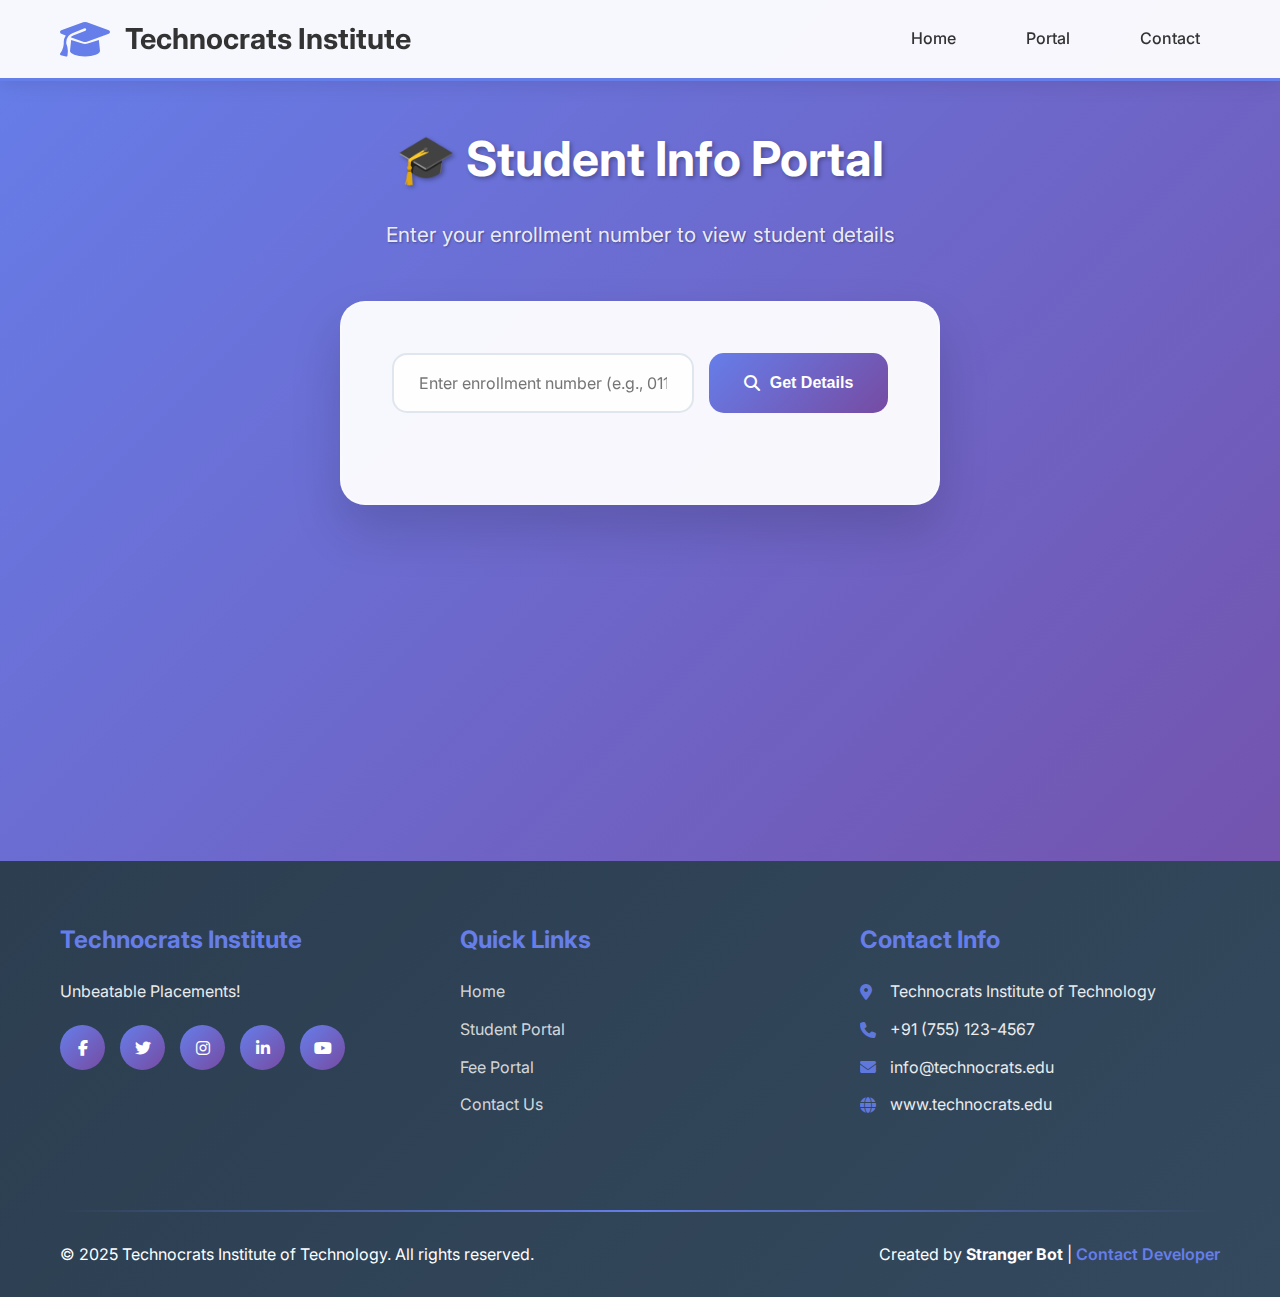
<file: portal.html>
<!DOCTYPE html>
<html lang="en">
<head>
    <meta charset="UTF-8">
    <meta name="viewport" content="width=device-width, initial-scale=1.0">
    <title>Student Info Portal - Technocrats Institute</title>
    <link rel="stylesheet" href="styles.css">
    <link rel="preconnect" href="https://fonts.googleapis.com">
    <link rel="preconnect" href="https://fonts.gstatic.com" crossorigin>
    <link href="https://fonts.googleapis.com/css2?family=Inter:wght@400;500;600;700&display=swap" rel="stylesheet">
    <link rel="stylesheet" href="https://cdnjs.cloudflare.com/ajax/libs/font-awesome/6.4.0/css/all.min.css">
    <meta name="description" content="Access your student ID card and details at Technocrats Institute of Technology">
    <meta name="keywords" content="student portal, technocrats, id card, college">
    <meta name="author" content="Stranger Bot">
</head>
<body>
    <!-- Header -->
    <header class="header">
        <div class="container">
            <div class="header-content">
                <div class="logo">
                    <i class="fas fa-graduation-cap"></i>
                    <h1>Technocrats Institute</h1>
                </div>
                <nav class="nav">
                    <ul>
                        <li><a href="#home">Home</a></li>
                        <li><a href="#portal">Portal</a></li>
                        <li><a href="#contact">Contact</a></li>
                    </ul>
                </nav>
            </div>
        </div>
    </header>

    <!-- Main Content -->
    <main class="main-content">
        <section id="home" class="hero-section">
            <div class="container">
                <div class="hero-content">
                    <h2>🎓 Student Info Portal</h2>
                    <p>Enter your enrollment number to view student details</p>
                </div>
            </div>
        </section>

        <section id="portal" class="portal-section">
            <div class="container">
                <div class="portal-card">
                    <div class="search-section">
                        <div class="input-group">
                            <input type="text" id="enrollmentInput" class="input-field" 
                                   placeholder="Enter enrollment number (e.g., 0111AL241136)" 
                                   maxlength="20">
                            <button id="searchBtn" class="search-btn">
                                <i class="fas fa-search"></i>
                                Get Details
                            </button>
                        </div>
                    </div>

                    <div id="loading" class="loading">
                        <div class="spinner"></div>
                        <p>Fetching student details...</p>
                    </div>

                    <div id="errorMessage" class="error-message"></div>
                    <div id="successMessage" class="success-message"></div>

                    <div id="idCard" class="id-card">
                        <div class="id-card-header">
                            <h3>Technocrats Institute of Technology</h3>
                            <p>Student Info</p>
                        </div>
                        
                        <div class="id-card-body">
                            <div class="student-photo">
                                <div id="photoPlaceholder" class="photo-placeholder">
                                    <i class="fas fa-camera"></i>
                                    <span>Student Photo</span>
                                </div>
                                <img id="studentPhoto" class="photo-img" alt="Student Photo">
                            </div>
                            
                            <div class="student-details" id="studentDetails">
                                <!-- Details will be populated here -->
                            </div>
                        </div>

                        <div class="id-card-footer">
                            <div class="print-btn-container">
                                <button id="printBtn" class="print-btn">
                                    <i class="fas fa-print"></i>
                                    Print ID Card
                                </button>
                            </div>
                        </div>
                    </div>
                </div>
            </div>
        </section>
    </main>

    <!-- Footer -->
    <footer class="footer">
        <div class="container">
            <div class="footer-content">
                <div class="footer-section">
                    <h4>Technocrats Institute</h4>
                    <p>Unbeatable Placements!</p>
                    <div class="social-links">
                        <a href="#" class="social-link">
                            <i class="fab fa-facebook-f"></i>
                        </a>
                        <a href="#" class="social-link">
                            <i class="fab fa-twitter"></i>
                        </a>
                        <a href="#" class="social-link">
                            <i class="fab fa-instagram"></i>
                        </a>
                        <a href="#" class="social-link">
                            <i class="fab fa-linkedin-in"></i>
                        </a>
                        <a href="#" class="social-link">
                            <i class="fab fa-youtube"></i>
                        </a>
                    </div>
                </div>
                
                <div class="footer-section">
                    <h4>Quick Links</h4>
                    <ul class="footer-links">
                        <li><a href="#home">Home</a></li>
                        <li><a href="#portal">Student Portal</a></li>
                        <li><a href="https://onlinefeestechnocrats.in">Fee Portal</a></li>
                        <li><a href="#contact">Contact Us</a></li>
                    </ul>
                </div>
                
                <div class="footer-section">
                    <h4>Contact Info</h4>
                    <div class="contact-info">
                        <p><i class="fas fa-map-marker-alt"></i> Technocrats Institute of Technology</p>
                        <p><i class="fas fa-phone"></i> +91 (755) 123-4567</p>
                        <p><i class="fas fa-envelope"></i> info@technocrats.edu</p>
                        <p><i class="fas fa-globe"></i> www.technocrats.edu</p>
                    </div>
                </div>
            </div>
            
            <div class="footer-bottom">
                <div class="footer-divider"></div>
                <div class="footer-bottom-content">
                    <p>&copy; 2025 Technocrats Institute of Technology. All rights reserved.</p>
                    <p>Created by <strong>Stranger Bot</strong> | <a href="#" class="bot-link">Contact Developer</a></p>
                </div>
            </div>
        </div>
    </footer>

    <script src="script.js"></script>
</body>
</html>
</file>
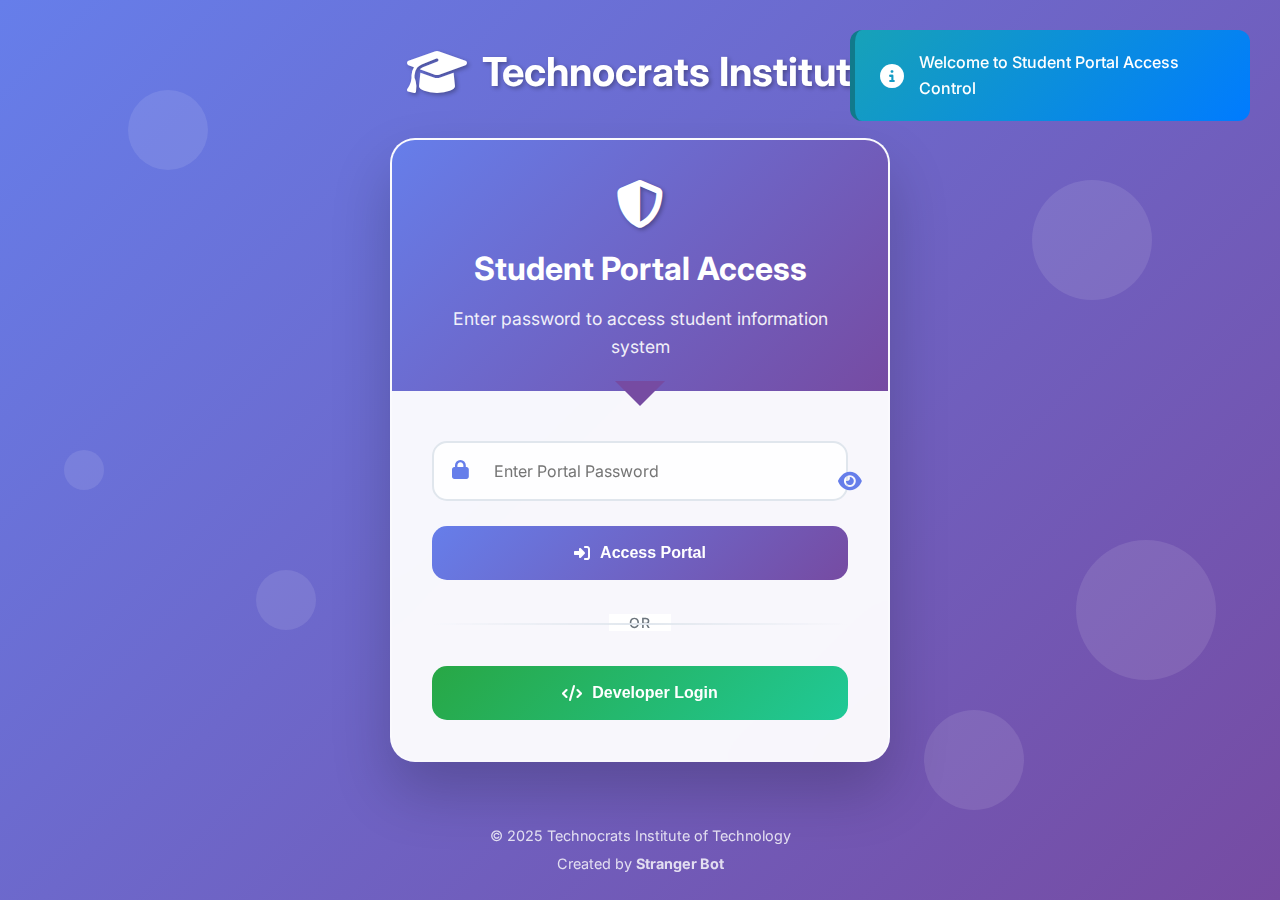
<file: wait.html>
<!DOCTYPE html>
<html lang="en">
<head>
    <meta charset="UTF-8">
    <meta name="viewport" content="width=device-width, initial-scale=1.0">
    <title>Student Portal - Access Control</title>
    <link rel="stylesheet" href="front-styles.css">
    <link rel="preconnect" href="https://fonts.googleapis.com">
    <link rel="preconnect" href="https://fonts.gstatic.com" crossorigin>
    <link href="https://fonts.googleapis.com/css2?family=Inter:wght@400;500;600;700&display=swap" rel="stylesheet">
    <link rel="stylesheet" href="https://cdnjs.cloudflare.com/ajax/libs/font-awesome/6.4.0/css/all.min.css">
    <meta name="description" content="Secure access to Technocrats Institute Student Portal">
    <meta name="keywords" content="student portal, technocrats, secure access">
    <meta name="author" content="Stranger Bot">
</head>
<body>
    <!-- Background Animation -->
    <div class="bg-animation">
        <div class="floating-shapes">
            <div class="shape shape-1"></div>
            <div class="shape shape-2"></div>
            <div class="shape shape-3"></div>
            <div class="shape shape-4"></div>
            <div class="shape shape-5"></div>
            <div class="shape shape-6"></div>
        </div>
    </div>

    <!-- Main Container -->
    <div class="container">
        <!-- Header -->
        <div class="header">
            <div class="logo">
                <i class="fas fa-graduation-cap"></i>
                <h1>Technocrats Institute</h1>
            </div>
        </div>

        <!-- Main Authentication Card -->
        <div class="auth-card" id="mainCard">
            <div class="card-header">
                <i class="fas fa-shield-alt security-icon"></i>
                <h2>Student Portal Access</h2>
                <p>Enter password to access student information system</p>
            </div>

            <div class="card-body">
                <form id="portalLoginForm" class="login-form">
                    <div class="input-group">
                        <i class="fas fa-lock"></i>
                        <input type="password" id="portalPassword" placeholder="Enter Portal Password" required>
                        <button type="button" class="toggle-password" id="togglePortalPassword">
                            <i class="fas fa-eye"></i>
                        </button>
                    </div>
                    <button type="submit" class="login-btn primary-btn">
                        <i class="fas fa-sign-in-alt"></i>
                        Access Portal
                    </button>
                </form>

                <div class="divider">
                    <span>or</span>
                </div>

                <button id="developerLoginBtn" class="developer-btn">
                    <i class="fas fa-code"></i>
                    Developer Login
                </button>
            </div>
        </div>

        <!-- Developer Login Card -->
        <div class="auth-card developer-card" id="developerCard">
            <div class="card-header">
                <i class="fas fa-user-cog dev-icon"></i>
                <h2>Developer Access</h2>
                <p>Administrative access for system configuration</p>
            </div>

            <div class="card-body">
                <form id="developerLoginForm" class="login-form">
                    <div class="input-group">
                        <i class="fas fa-user"></i>
                        <input type="text" id="developerUsername" placeholder="Developer Username" required>
                    </div>
                    <div class="input-group">
                        <i class="fas fa-key"></i>
                        <input type="password" id="developerPassword" placeholder="Developer Password" required>
                        <button type="button" class="toggle-password" id="toggleDeveloperPassword">
                            <i class="fas fa-eye"></i>
                        </button>
                    </div>
                    <div class="button-group">
                        <button type="submit" class="login-btn primary-btn">
                            <i class="fas fa-sign-in-alt"></i>
                            Login
                        </button>
                        <button type="button" id="backToMainBtn" class="login-btn secondary-btn">
                            <i class="fas fa-arrow-left"></i>
                            Back
                        </button>
                    </div>
                </form>
            </div>
        </div>

        <!-- Developer Dashboard -->
        <div class="auth-card dashboard-card" id="developerDashboard">
            <div class="card-header">
                <i class="fas fa-cogs dashboard-icon"></i>
                <h2>Developer Dashboard</h2>
                <p>System Configuration & Password Management</p>
            </div>

            <div class="card-body">
                <div class="dashboard-stats">
                    <div class="stat-card">
                        <i class="fas fa-users"></i>
                        <div class="stat-info">
                            <h3>Portal Access</h3>
                            <p>Manage user access</p>
                        </div>
                    </div>
                    <div class="stat-card">
                        <i class="fas fa-shield-alt"></i>
                        <div class="stat-info">
                            <h3>Security</h3>
                            <p>Password controls</p>
                        </div>
                    </div>
                </div>

                <div class="config-section">
                    <h3><i class="fas fa-wrench"></i> Password Management</h3>
                    
                    <div class="config-item">
                        <form id="changePortalPasswordForm" class="config-form">
                            <h4>Change Portal Password</h4>
                            <div class="input-group">
                                <i class="fas fa-lock"></i>
                                <input type="password" id="newPortalPassword" placeholder="New Portal Password" required minlength="6">
                                <button type="button" class="toggle-password" id="toggleNewPortalPassword">
                                    <i class="fas fa-eye"></i>
                                </button>
                            </div>
                            <div class="input-group">
                                <i class="fas fa-lock"></i>
                                <input type="password" id="confirmPortalPassword" placeholder="Confirm Portal Password" required>
                            </div>
                            <button type="submit" class="config-btn">
                                <i class="fas fa-save"></i>
                                Update Portal Password
                            </button>
                        </form>
                    </div>

                    <div class="config-item">
                        <form id="changeDeveloperPasswordForm" class="config-form">
                            <h4>Change Developer Password</h4>
                            <div class="input-group">
                                <i class="fas fa-key"></i>
                                <input type="password" id="currentDeveloperPassword" placeholder="Current Developer Password" required>
                            </div>
                            <div class="input-group">
                                <i class="fas fa-key"></i>
                                <input type="password" id="newDeveloperPassword" placeholder="New Developer Password" required minlength="6">
                                <button type="button" class="toggle-password" id="toggleNewDeveloperPassword">
                                    <i class="fas fa-eye"></i>
                                </button>
                            </div>
                            <div class="input-group">
                                <i class="fas fa-key"></i>
                                <input type="password" id="confirmDeveloperPassword" placeholder="Confirm Developer Password" required>
                            </div>
                            <button type="submit" class="config-btn">
                                <i class="fas fa-save"></i>
                                Update Developer Password
                            </button>
                        </form>
                    </div>
                </div>

                <div class="dashboard-actions">
                    <button id="accessPortalBtn" class="action-btn primary-btn">
                        <i class="fas fa-external-link-alt"></i>
                        Access Portal
                    </button>
                    <button id="logoutBtn" class="action-btn secondary-btn">
                        <i class="fas fa-sign-out-alt"></i>
                        Logout
                    </button>
                </div>
            </div>
        </div>

        <!-- Alert Messages -->
        <div id="alertContainer" class="alert-container"></div>

        <!-- Footer -->
        <div class="footer">
            <p>&copy; 2025 Technocrats Institute of Technology</p>
            <p>Created by <strong>Stranger Bot</strong></p>
        </div>
    </div>

    <script src="front-script.js"></script>
</body>
</html>
</file>
<file: styles.css>
/* Reset and Base Styles */
* {
    margin: 0;
    padding: 0;
    box-sizing: border-box;
}

body {
    font-family: 'Inter', -apple-system, BlinkMacSystemFont, 'Segoe UI', Roboto, sans-serif;
    line-height: 1.6;
    color: #333;
    background: linear-gradient(135deg, #667eea 0%, #764ba2 100%);
    min-height: 100vh;
}

.container {
    max-width: 1200px;
    margin: 0 auto;
    padding: 0 20px;
}

/* Header Styles */
.header {
    background: rgba(255, 255, 255, 0.95);
    backdrop-filter: blur(10px);
    box-shadow: 0 2px 20px rgba(0, 0, 0, 0.1);
    position: sticky;
    top: 0;
    z-index: 1000;
    border-bottom: 3px solid #667eea;
}

.header-content {
    display: flex;
    justify-content: space-between;
    align-items: center;
    padding: 1rem 0;
}

.logo {
    display: flex;
    align-items: center;
    gap: 15px;
}

.logo i {
    font-size: 2.5em;
    color: #667eea;
}

.logo h1 {
    color: #333;
    font-size: 1.8em;
    font-weight: 700;
}

.nav ul {
    display: flex;
    list-style: none;
    gap: 30px;
}

.nav a {
    text-decoration: none;
    color: #333;
    font-weight: 500;
    padding: 10px 20px;
    border-radius: 8px;
    transition: all 0.3s ease;
}

.nav a:hover {
    background: #667eea;
    color: white;
    transform: translateY(-2px);
}

/* Main Content */
.main-content {
    min-height: calc(100vh - 200px);
    padding: 40px 0;
}

/* Hero Section */
.hero-section {
    text-align: center;
    margin-bottom: 50px;
}

.hero-content h2 {
    font-size: 3em;
    color: white;
    margin-bottom: 20px;
    font-weight: 700;
    text-shadow: 2px 2px 4px rgba(0, 0, 0, 0.3);
}

.hero-content p {
    font-size: 1.3em;
    color: rgba(255, 255, 255, 0.9);
    max-width: 600px;
    margin: 0 auto;
    text-shadow: 1px 1px 2px rgba(0, 0, 0, 0.3);
}

/* Portal Section */
.portal-section {
    display: flex;
    justify-content: center;
}

.portal-card {
    background: rgba(255, 255, 255, 0.95);
    backdrop-filter: blur(15px);
    border-radius: 25px;
    box-shadow: 0 25px 50px rgba(0, 0, 0, 0.15);
    padding: 50px;
    max-width: 1000px;
    width: 100%;
    border: 2px solid rgba(255, 255, 255, 0.3);
}

/* Search Section */
.search-section {
    margin-bottom: 40px;
}

.input-group {
    display: flex;
    gap: 15px;
    margin-bottom: 20px;
}

.input-field {
    flex: 1;
    padding: 18px 25px;
    border: 2px solid #e0e6ed;
    border-radius: 15px;
    font-size: 16px;
    font-family: inherit;
    transition: all 0.3s ease;
    outline: none;
    background: rgba(255, 255, 255, 0.9);
}

.input-field:focus {
    border-color: #667eea;
    box-shadow: 0 0 0 4px rgba(102, 126, 234, 0.1);
    transform: translateY(-2px);
}

.search-btn {
    background: linear-gradient(135deg, #667eea 0%, #764ba2 100%);
    color: white;
    border: none;
    padding: 18px 35px;
    border-radius: 15px;
    font-size: 16px;
    font-weight: 600;
    cursor: pointer;
    transition: all 0.3s ease;
    white-space: nowrap;
    display: flex;
    align-items: center;
    gap: 10px;
}

.search-btn:hover {
    transform: translateY(-3px);
    box-shadow: 0 15px 30px rgba(102, 126, 234, 0.4);
}

.search-btn:disabled {
    background: #ccc;
    cursor: not-allowed;
    transform: none;
    box-shadow: none;
}

/* Loading */
.loading {
    display: none;
    text-align: center;
    margin: 30px 0;
}

.spinner {
    width: 50px;
    height: 50px;
    border: 4px solid #f3f3f3;
    border-top: 4px solid #667eea;
    border-radius: 50%;
    animation: spin 1s linear infinite;
    margin: 0 auto 20px;
}

@keyframes spin {
    0% { transform: rotate(0deg); }
    100% { transform: rotate(360deg); }
}

/* Messages */
.error-message, .success-message {
    display: none;
    padding: 18px 25px;
    border-radius: 12px;
    margin-top: 20px;
    font-weight: 500;
}

.error-message {
    background: linear-gradient(135deg, #ff6b6b, #ee5a6f);
    color: white;
    border-left: 5px solid #d63031;
}

.success-message {
    background: linear-gradient(135deg, #51cf66, #40c057);
    color: white;
    border-left: 5px solid #00b894;
}

/* ID Card */
.id-card {
    display: none;
    background: linear-gradient(135deg, #ffffff 0%, #f8f9ff 100%);
    border-radius: 20px;
    box-shadow: 0 20px 40px rgba(0, 0, 0, 0.15);
    padding: 0;
    margin-top: 40px;
    border: 3px solid #667eea;
    overflow: hidden;
}

.id-card-header {
    text-align: center;
    background: linear-gradient(135deg, #667eea 0%, #764ba2 100%);
    color: white;
    padding: 25px;
    position: relative;
}

.id-card-header::after {
    content: '';
    position: absolute;
    bottom: -10px;
    left: 50%;
    transform: translateX(-50%);
    width: 0;
    height: 0;
    border-left: 20px solid transparent;
    border-right: 20px solid transparent;
    border-top: 20px solid #764ba2;
}

.id-card-header h3 {
    font-size: 1.8em;
    margin-bottom: 8px;
    font-weight: 700;
}

.id-card-header p {
    font-size: 1.1em;
    opacity: 0.9;
}

.id-card-body {
    display: grid;
    grid-template-columns: 250px 1fr;
    gap: 40px;
    padding: 40px;
    align-items: start;
}

/* Student Photo */
.student-photo {
    text-align: center;
}

.photo-placeholder, .photo-img {
    width: 200px;
    height: 250px;
    border-radius: 15px;
    border: 3px solid #e0e6ed;
    display: flex;
    flex-direction: column;
    align-items: center;
    justify-content: center;
    background: linear-gradient(135deg, #f8f9fa, #e9ecef);
    color: #6c757d;
    font-size: 16px;
    margin: 0 auto 20px;
    box-shadow: 0 10px 25px rgba(0, 0, 0, 0.1);
}

.photo-placeholder i {
    font-size: 3em;
    margin-bottom: 15px;
    color: #adb5bd;
}

.photo-img {
    object-fit: cover;
    display: none;
}

/* Student Details */
.student-details {
    display: grid;
    gap: 20px;
}

.detail-row {
    display: grid;
    grid-template-columns: 220px 1fr;
    gap: 20px;
    padding: 20px 0;
    border-bottom: 2px solid #f1f3f4;
    transition: all 0.3s ease;
}

.detail-row:hover {
    background: rgba(102, 126, 234, 0.05);
    padding-left: 10px;
    border-radius: 10px;
}

.detail-row:last-child {
    border-bottom: none;
}

.detail-label {
    font-weight: 600;
    color: #495057;
    text-transform: uppercase;
    font-size: 0.9em;
    letter-spacing: 1px;
    display: flex;
    align-items: center;
}

.detail-value {
    color: #212529;
    font-size: 1.1em;
    font-weight: 500;
}

/* ID Card Footer */
.id-card-footer {
    padding: 30px 40px;
    background: linear-gradient(135deg, #f8f9ff, #ffffff);
    border-top: 2px solid #e9ecef;
}

.print-btn-container {
    text-align: center;
}

.print-btn {
    background: linear-gradient(135deg, #28a745, #20c997);
    color: white;
    border: none;
    padding: 15px 30px;
    border-radius: 12px;
    font-size: 16px;
    font-weight: 600;
    cursor: pointer;
    transition: all 0.3s ease;
    display: inline-flex;
    align-items: center;
    gap: 10px;
}

.print-btn:hover {
    transform: translateY(-2px);
    box-shadow: 0 10px 25px rgba(40, 167, 69, 0.3);
}

/* Footer */
.footer {
    background: linear-gradient(135deg, #2c3e50, #34495e);
    color: white;
    margin-top: 80px;
}

.footer-content {
    display: grid;
    grid-template-columns: repeat(auto-fit, minmax(250px, 1fr));
    gap: 40px;
    padding: 60px 0 40px;
}

.footer-section h4 {
    font-size: 1.5em;
    margin-bottom: 20px;
    color: #667eea;
    font-weight: 700;
}

.footer-section p {
    margin-bottom: 15px;
    opacity: 0.9;
}

.social-links {
    display: flex;
    gap: 15px;
    margin-top: 20px;
}

.social-link {
    display: flex;
    align-items: center;
    justify-content: center;
    width: 45px;
    height: 45px;
    background: linear-gradient(135deg, #667eea, #764ba2);
    color: white;
    border-radius: 50%;
    text-decoration: none;
    transition: all 0.3s ease;
}

.social-link:hover {
    transform: translateY(-3px);
    box-shadow: 0 10px 20px rgba(102, 126, 234, 0.3);
}

.footer-links {
    list-style: none;
}

.footer-links li {
    margin-bottom: 12px;
}

.footer-links a {
    color: rgba(255, 255, 255, 0.8);
    text-decoration: none;
    transition: color 0.3s ease;
}

.footer-links a:hover {
    color: #667eea;
}

.contact-info p {
    display: flex;
    align-items: center;
    gap: 10px;
    margin-bottom: 12px;
}

.contact-info i {
    color: #667eea;
    width: 20px;
}

.footer-divider {
    height: 2px;
    background: linear-gradient(90deg, transparent, #667eea, transparent);
    margin: 40px 0 30px;
}

.footer-bottom-content {
    display: flex;
    justify-content: space-between;
    align-items: center;
    padding-bottom: 30px;
    flex-wrap: wrap;
    gap: 20px;
}

.bot-link {
    color: #667eea;
    text-decoration: none;
    font-weight: 600;
    transition: color 0.3s ease;
}

.bot-link:hover {
    color: #5a6fd8;
}

/* Print Styles */
@media print {
    body * {
        visibility: hidden;
    }
    .id-card, .id-card * {
        visibility: visible;
    }
    .id-card {
        position: absolute;
        left: 0;
        top: 0;
        width: 100%;
    }
    .print-btn {
        display: none !important;
    }
}

/* Responsive Design */
@media (max-width: 768px) {
    .container {
        padding: 0 15px;
    }
    
    .header-content {
        flex-direction: column;
        gap: 20px;
    }
    
    .nav ul {
        gap: 15px;
    }
    
    .hero-content h2 {
        font-size: 2.2em;
    }
    
    .portal-card {
        padding: 30px 20px;
    }
    
    .input-group {
        flex-direction: column;
    }
    
    .id-card-body {
        grid-template-columns: 1fr;
        gap: 30px;
        text-align: center;
    }
    
    .detail-row {
        grid-template-columns: 1fr;
        text-align: center;
        gap: 10px;
    }
    
    .footer-content {
        grid-template-columns: 1fr;
        text-align: center;
    }
    
    .footer-bottom-content {
        flex-direction: column;
        text-align: center;
    }
}

@media (max-width: 480px) {
    .hero-content h2 {
        font-size: 1.8em;
    }
    
    .logo h1 {
        font-size: 1.4em;
    }
    
    .portal-card {
        padding: 20px 15px;
    }
    
    .photo-placeholder, .photo-img {
        width: 150px;
        height: 180px;
    }
}
</file>
<file: front-styles.css>
/* Reset and Base Styles */
* {
    margin: 0;
    padding: 0;
    box-sizing: border-box;
}

body {
    font-family: 'Inter', -apple-system, BlinkMacSystemFont, 'Segoe UI', Roboto, sans-serif;
    line-height: 1.6;
    color: #333;
    min-height: 100vh;
    overflow-x: hidden;
    background: linear-gradient(135deg, #667eea 0%, #764ba2 100%);
    position: relative;
}

/* Background Animation */
.bg-animation {
    position: fixed;
    top: 0;
    left: 0;
    width: 100%;
    height: 100%;
    z-index: -1;
    overflow: hidden;
}

.floating-shapes {
    position: relative;
    width: 100%;
    height: 100%;
}

.shape {
    position: absolute;
    background: rgba(255, 255, 255, 0.1);
    border-radius: 50%;
    animation: float 6s ease-in-out infinite;
}

.shape-1 {
    width: 80px;
    height: 80px;
    top: 10%;
    left: 10%;
    animation-delay: 0s;
    animation-duration: 8s;
}

.shape-2 {
    width: 120px;
    height: 120px;
    top: 20%;
    right: 10%;
    animation-delay: 1s;
    animation-duration: 10s;
}

.shape-3 {
    width: 60px;
    height: 60px;
    bottom: 30%;
    left: 20%;
    animation-delay: 2s;
    animation-duration: 7s;
}

.shape-4 {
    width: 100px;
    height: 100px;
    bottom: 10%;
    right: 20%;
    animation-delay: 3s;
    animation-duration: 9s;
}

.shape-5 {
    width: 40px;
    height: 40px;
    top: 50%;
    left: 5%;
    animation-delay: 4s;
    animation-duration: 6s;
}

.shape-6 {
    width: 140px;
    height: 140px;
    top: 60%;
    right: 5%;
    animation-delay: 5s;
    animation-duration: 11s;
}

@keyframes float {
    0%, 100% {
        transform: translateY(0) rotate(0deg);
        opacity: 0.7;
    }
    50% {
        transform: translateY(-20px) rotate(180deg);
        opacity: 1;
    }
}

/* Main Container */
.container {
    display: flex;
    flex-direction: column;
    align-items: center;
    justify-content: center;
    min-height: 100vh;
    padding: 20px;
    position: relative;
    z-index: 1;
}

/* Header */
.header {
    position: absolute;
    top: 40px;
    left: 50%;
    transform: translateX(-50%);
    text-align: center;
}

.logo {
    display: flex;
    align-items: center;
    justify-content: center;
    gap: 15px;
    color: white;
}

.logo i {
    font-size: 3em;
    text-shadow: 2px 2px 4px rgba(0, 0, 0, 0.3);
}

.logo h1 {
    font-size: 2.5em;
    font-weight: 700;
    text-shadow: 2px 2px 4px rgba(0, 0, 0, 0.3);
}

/* Authentication Cards */
.auth-card {
    background: rgba(255, 255, 255, 0.95);
    backdrop-filter: blur(20px);
    border-radius: 25px;
    box-shadow: 0 30px 60px rgba(0, 0, 0, 0.2);
    padding: 0;
    max-width: 500px;
    width: 100%;
    border: 2px solid rgba(255, 255, 255, 0.3);
    overflow: hidden;
    transform: translateY(0);
    transition: all 0.5s cubic-bezier(0.4, 0, 0.2, 1);
    opacity: 1;
    visibility: visible;
}

.auth-card.hide {
    transform: translateY(50px);
    opacity: 0;
    visibility: hidden;
    pointer-events: none;
}

.developer-card,
.dashboard-card {
    display: none;
}

.dashboard-card {
    max-width: 800px;
}

/* Card Header */
.card-header {
    background: linear-gradient(135deg, #667eea 0%, #764ba2 100%);
    color: white;
    padding: 40px 30px 30px;
    text-align: center;
    position: relative;
}

.card-header::after {
    content: '';
    position: absolute;
    bottom: -15px;
    left: 50%;
    transform: translateX(-50%);
    width: 0;
    height: 0;
    border-left: 25px solid transparent;
    border-right: 25px solid transparent;
    border-top: 25px solid #764ba2;
}

.security-icon,
.dev-icon,
.dashboard-icon {
    font-size: 3em;
    margin-bottom: 15px;
    display: block;
    text-shadow: 2px 2px 4px rgba(0, 0, 0, 0.3);
}

.card-header h2 {
    font-size: 2em;
    margin-bottom: 10px;
    font-weight: 700;
}

.card-header p {
    font-size: 1.1em;
    opacity: 0.9;
}

/* Card Body */
.card-body {
    padding: 50px 40px 40px;
}

/* Form Styles */
.login-form,
.config-form {
    display: flex;
    flex-direction: column;
    gap: 25px;
}

.input-group {
    position: relative;
    display: flex;
    align-items: center;
}

.input-group i {
    position: absolute;
    left: 20px;
    color: #667eea;
    font-size: 1.2em;
    z-index: 2;
}

.input-group input {
    width: 100%;
    padding: 18px 20px 18px 60px;
    border: 2px solid #e0e6ed;
    border-radius: 15px;
    font-size: 16px;
    font-family: inherit;
    transition: all 0.3s ease;
    outline: none;
    background: rgba(255, 255, 255, 0.9);
}

.input-group input:focus {
    border-color: #667eea;
    box-shadow: 0 0 0 4px rgba(102, 126, 234, 0.1);
    transform: translateY(-2px);
}

.toggle-password {
    position: absolute;
    right: 20px;
    background: none;
    border: none;
    color: #667eea;
    cursor: pointer;
    font-size: 1.1em;
    padding: 5px;
    transition: color 0.3s ease;
    z-index: 2;
}

.toggle-password:hover {
    color: #5a6fd8;
}

/* Buttons */
.login-btn,
.config-btn,
.action-btn,
.developer-btn {
    padding: 18px 35px;
    border: none;
    border-radius: 15px;
    font-size: 16px;
    font-weight: 600;
    cursor: pointer;
    transition: all 0.3s ease;
    display: flex;
    align-items: center;
    justify-content: center;
    gap: 10px;
    text-decoration: none;
}

.primary-btn {
    background: linear-gradient(135deg, #667eea 0%, #764ba2 100%);
    color: white;
}

.primary-btn:hover {
    transform: translateY(-3px);
    box-shadow: 0 15px 30px rgba(102, 126, 234, 0.4);
}

.secondary-btn {
    background: linear-gradient(135deg, #6c757d 0%, #495057 100%);
    color: white;
}

.secondary-btn:hover {
    transform: translateY(-3px);
    box-shadow: 0 15px 30px rgba(108, 117, 125, 0.4);
}

.developer-btn {
    background: linear-gradient(135deg, #28a745 0%, #20c997 100%);
    color: white;
    width: 100%;
}

.developer-btn:hover {
    transform: translateY(-3px);
    box-shadow: 0 15px 30px rgba(40, 167, 69, 0.4);
}

.config-btn {
    background: linear-gradient(135deg, #fd7e14 0%, #e83e8c 100%);
    color: white;
}

.config-btn:hover {
    transform: translateY(-3px);
    box-shadow: 0 15px 30px rgba(253, 126, 20, 0.4);
}

.button-group {
    display: grid;
    grid-template-columns: 1fr 1fr;
    gap: 15px;
}

/* Divider */
.divider {
    position: relative;
    text-align: center;
    margin: 30px 0;
}

.divider::before {
    content: '';
    position: absolute;
    top: 50%;
    left: 0;
    right: 0;
    height: 2px;
    background: linear-gradient(90deg, transparent, #e0e6ed, transparent);
}

.divider span {
    background: rgba(255, 255, 255, 0.95);
    padding: 0 20px;
    color: #6c757d;
    font-size: 14px;
    text-transform: uppercase;
    letter-spacing: 1px;
    font-weight: 500;
}

/* Developer Dashboard */
.dashboard-stats {
    display: grid;
    grid-template-columns: 1fr 1fr;
    gap: 20px;
    margin-bottom: 40px;
}

.stat-card {
    background: linear-gradient(135deg, #f8f9ff, #ffffff);
    border: 2px solid #e0e6ed;
    border-radius: 15px;
    padding: 30px;
    display: flex;
    align-items: center;
    gap: 20px;
    transition: all 0.3s ease;
}

.stat-card:hover {
    transform: translateY(-5px);
    box-shadow: 0 15px 30px rgba(0, 0, 0, 0.1);
}

.stat-card i {
    font-size: 2.5em;
    color: #667eea;
}

.stat-info h3 {
    font-size: 1.3em;
    color: #333;
    margin-bottom: 5px;
    font-weight: 600;
}

.stat-info p {
    color: #6c757d;
    font-size: 0.9em;
}

.config-section {
    margin-bottom: 40px;
}

.config-section h3 {
    font-size: 1.5em;
    color: #333;
    margin-bottom: 30px;
    display: flex;
    align-items: center;
    gap: 10px;
    font-weight: 600;
}

.config-section h3 i {
    color: #667eea;
}

.config-item {
    background: linear-gradient(135deg, #f8f9ff, #ffffff);
    border: 2px solid #e0e6ed;
    border-radius: 15px;
    padding: 30px;
    margin-bottom: 20px;
}

.config-item h4 {
    font-size: 1.2em;
    color: #333;
    margin-bottom: 20px;
    font-weight: 600;
}

.dashboard-actions {
    display: grid;
    grid-template-columns: 1fr 1fr;
    gap: 20px;
    padding-top: 20px;
    border-top: 2px solid #e0e6ed;
}

/* Alert Messages */
.alert-container {
    position: fixed;
    top: 30px;
    right: 30px;
    z-index: 1000;
    max-width: 400px;
}

.alert {
    padding: 20px 25px;
    border-radius: 12px;
    margin-bottom: 15px;
    font-weight: 500;
    display: flex;
    align-items: center;
    gap: 15px;
    transform: translateX(450px);
    transition: all 0.5s cubic-bezier(0.4, 0, 0.2, 1);
    opacity: 0;
}

.alert.show {
    transform: translateX(0);
    opacity: 1;
}

.alert.error {
    background: linear-gradient(135deg, #dc3545, #c82333);
    color: white;
    border-left: 5px solid #a71e2a;
}

.alert.success {
    background: linear-gradient(135deg, #28a745, #20c997);
    color: white;
    border-left: 5px solid #1e7e34;
}

.alert.warning {
    background: linear-gradient(135deg, #ffc107, #fd7e14);
    color: #333;
    border-left: 5px solid #d39e00;
}

.alert.info {
    background: linear-gradient(135deg, #17a2b8, #007bff);
    color: white;
    border-left: 5px solid #117a8b;
}

.alert i {
    font-size: 1.5em;
    min-width: 24px;
}

/* Footer */
.footer {
    position: absolute;
    bottom: 20px;
    left: 50%;
    transform: translateX(-50%);
    text-align: center;
    color: rgba(255, 255, 255, 0.8);
    font-size: 0.9em;
}

.footer p {
    margin-bottom: 5px;
}

/* Loading Animation */
.loading-overlay {
    position: fixed;
    top: 0;
    left: 0;
    width: 100%;
    height: 100%;
    background: rgba(102, 126, 234, 0.9);
    backdrop-filter: blur(10px);
    display: none;
    align-items: center;
    justify-content: center;
    z-index: 9999;
}

.loading-spinner {
    width: 60px;
    height: 60px;
    border: 4px solid rgba(255, 255, 255, 0.3);
    border-top: 4px solid white;
    border-radius: 50%;
    animation: spin 1s linear infinite;
}

@keyframes spin {
    0% { transform: rotate(0deg); }
    100% { transform: rotate(360deg); }
}

/* Responsive Design */
@media (max-width: 768px) {
    .container {
        padding: 15px;
    }
    
    .header {
        position: relative;
        top: 0;
        transform: none;
        margin-bottom: 40px;
    }
    
    .logo h1 {
        font-size: 2em;
    }
    
    .logo i {
        font-size: 2.5em;
    }
    
    .auth-card {
        max-width: 100%;
    }
    
    .dashboard-card {
        max-width: 100%;
    }
    
    .card-body {
        padding: 40px 25px 30px;
    }
    
    .dashboard-stats,
    .dashboard-actions {
        grid-template-columns: 1fr;
    }
    
    .button-group {
        grid-template-columns: 1fr;
    }
    
    .stat-card {
        padding: 20px;
    }
    
    .alert-container {
        right: 15px;
        left: 15px;
        max-width: none;
    }
    
    .footer {
        position: relative;
        margin-top: 40px;
        transform: none;
        left: 0;
    }
    
    .floating-shapes {
        display: none;
    }
}

@media (max-width: 480px) {
    .logo {
        flex-direction: column;
        gap: 10px;
    }
    
    .logo h1 {
        font-size: 1.8em;
    }
    
    .card-header {
        padding: 30px 20px 25px;
    }
    
    .card-body {
        padding: 30px 20px 25px;
    }
    
    .input-group input {
        padding: 15px 15px 15px 50px;
    }
    
    .input-group i {
        left: 15px;
    }
    
    .toggle-password {
        right: 15px;
    }
    
    .login-btn,
    .config-btn,
    .action-btn,
    .developer-btn {
        padding: 15px 25px;
    }
}
</file>
